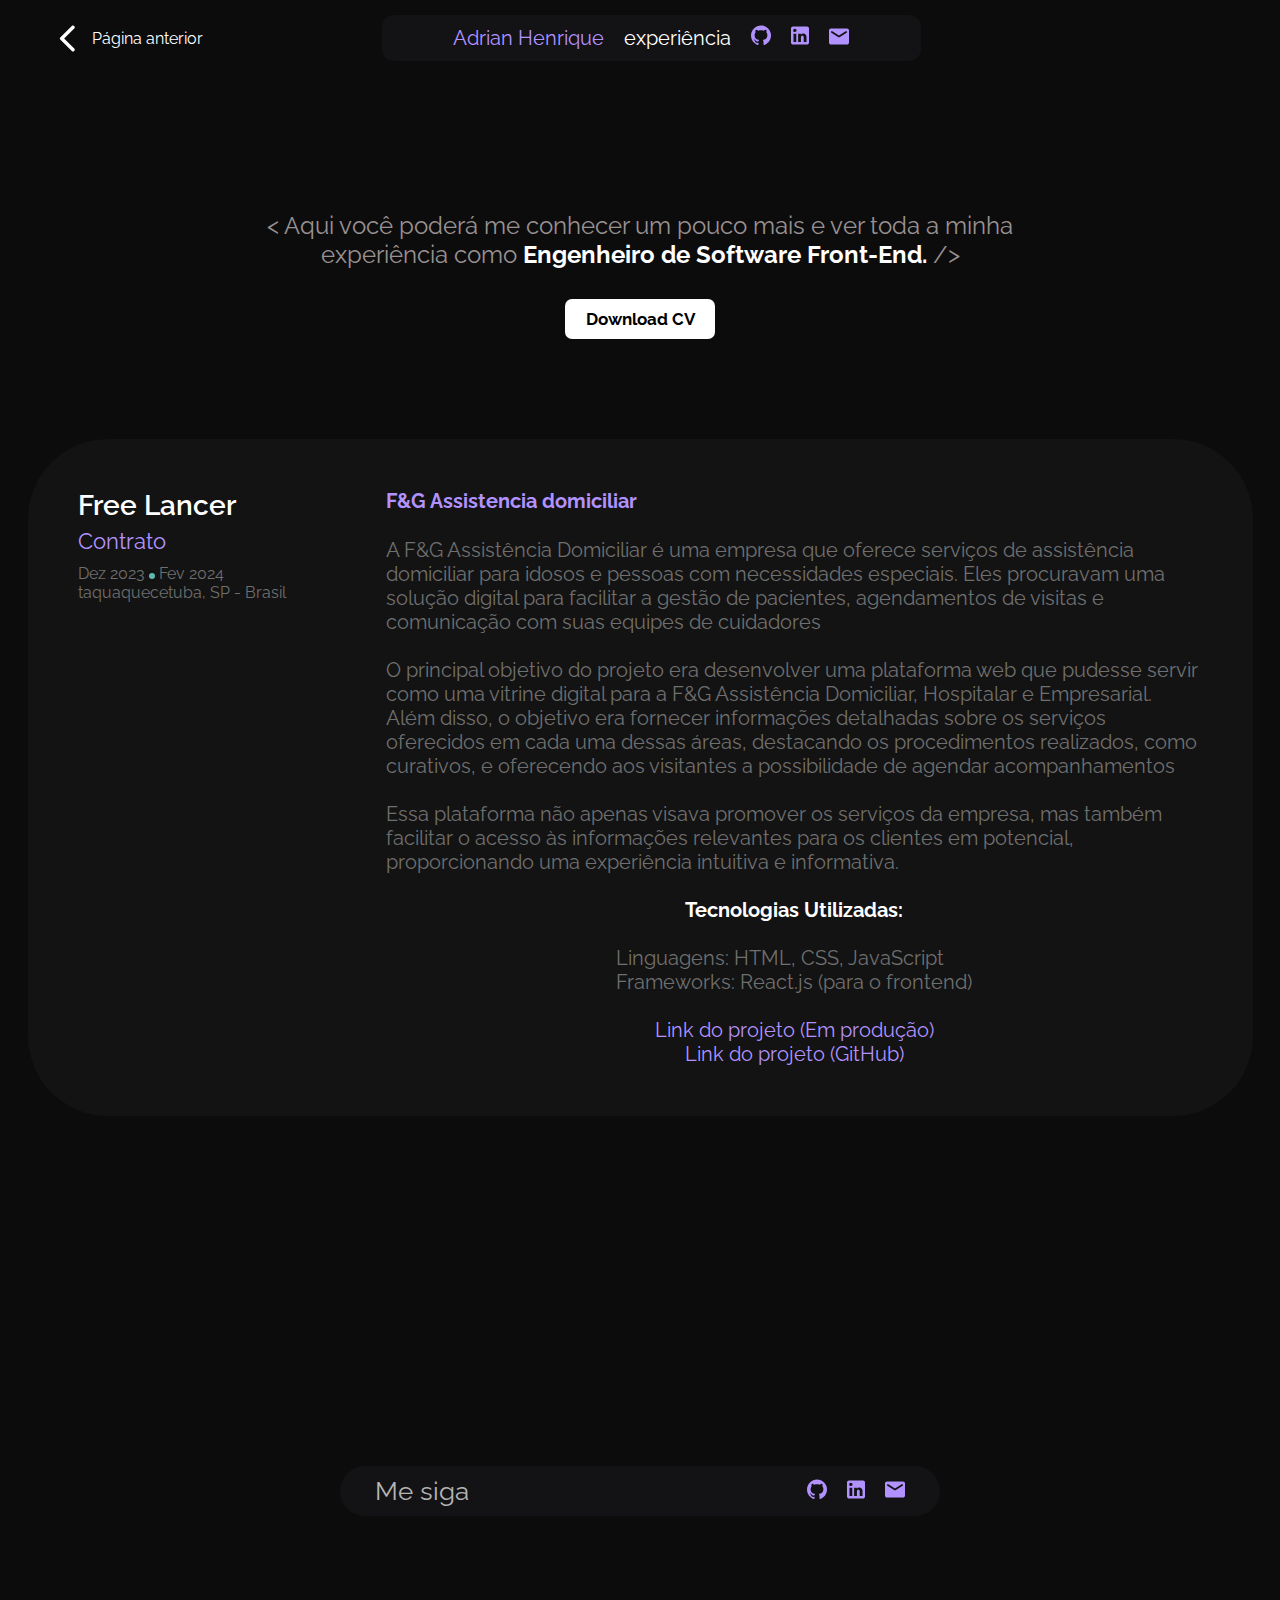
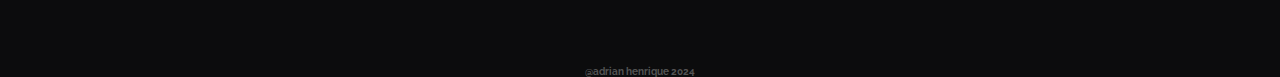
<file: experience/index.html>
<!DOCTYPE html>
<html lang="pt-br">
<head>
    <meta charset="UTF-8">
    <meta name="viewport" content="width=device-width, initial-scale=1.0">
    <title>Adrian Henrique | Experiências</title>

    <link rel="stylesheet" href="../reset.css">
    <link rel="stylesheet" href="./style.css">
</head>
<body>
    <header>
        <a href="javascript:history.back()" class="backPage"  onmouseover="changeImage()" onmouseout="restoreImage()">
            <img src="../src/arrow-left.svg" alt="Voltar para pagina anterior">
            <h2>Página anterior</h2>
        </a>
        <nav class="navBar">
            <ul>
                <li>
                    <a href="../">
                    Adrian Henrique
                    </a>
                </li>
                <li>
                    <a href="./"   style="color: white;">
                        experiência
                    </a>
                </li>
                <li>
                    <a href="https://github.com/Adrianhenrrique" target="_blank">
                        <img src="../src/github.svg" alt="icon do GitHub">
                    </a>
                </li>
                <li>
                    <a href="https://www.linkedin.com/in/adrian-henrique/" target="_blank">
                        <img src="../src/linkedin.svg" alt="Icon Do Linkedin">
                    </a>
                </li>
                <li>
                    <a href="mailto:adrianhenriquejjs290@gmail.com" target="_blank">
                        <img src="../src/email.svg" alt="Icon do Email">
                    </a>
                </li>
            </ul>
    </header>

    <main>
        <section class="descript">
            <h1 class="title">
                < Aqui você poderá me conhecer um pouco mais e ver toda a minha experiência como <b>Engenheiro de Software Front-End.</b>  />
            </h1>
            <button class="bnt"> <a href="../src/Currico-Adrina-Henrique.pdf" download> Download CV </a></button>
        </section>
        <section class="experiencia">
            <div class="card">
                <div class="left">
                    <h2 class="title">Free Lancer</h2>
                    <p class="subtitle">Contrato</p>
                    <p class="descript">
                        Dez 2023‎ <img src="../src/cicle.svg" alt="">‎  Fev 2024 <br>
                        taquaquecetuba, SP - Brasil
                    </p>
                </div>
                <div class="right">
                    <h2 class="title">F&G Assistencia domiciliar</h2>
                    <p class="descript">A F&G Assistência Domiciliar é uma empresa que oferece serviços de assistência domiciliar para idosos e pessoas com necessidades especiais. Eles procuravam uma solução digital para facilitar a gestão de pacientes, agendamentos de visitas e comunicação com suas equipes de cuidadores <br><br>
                        O principal objetivo do projeto era desenvolver uma plataforma web que pudesse servir como uma vitrine digital para a F&G Assistência Domiciliar, Hospitalar e Empresarial. Além disso, o objetivo era fornecer informações detalhadas sobre os serviços oferecidos em cada uma dessas áreas, destacando os procedimentos realizados, como curativos, e oferecendo aos visitantes a possibilidade de agendar acompanhamentos <br><br>
                        Essa plataforma não apenas visava promover os serviços da empresa, mas também facilitar o acesso às informações relevantes para os clientes em potencial, proporcionando uma experiência intuitiva e informativa. <br><br>
                        <b>Tecnologias Utilizadas:</b> <br>

                        Linguagens: HTML, CSS, JavaScript <br>
                        Frameworks: React.js (para o frontend) <br><br>
                        <a href="http://https://www.fgassistenciadomiciliar.com.br/" target="_blank" rel="noopener noreferrer">Link do projeto (Em produção)</a>
                        <a href="https://github.com/Adrianhenrrique/FEG-ASSISTENCIA-DOMICILIAR" target="_blank" rel="noopener noreferrer">Link do projeto (GitHub)</a>
                    </p>
                </div>
            </div>
            
        </section>
    </main>

    <footer class="fold">
        <h3 style="color: #B4B4B4; font-size: 26px; font-weight: 400;">Me siga</h3>
        
        <ul>
            <li>
                <a href="https://github.com/Adrianhenrrique" target="_blank">
                    <img src="../src/github.svg" alt="icon do GitHub">
                </a>
            </li>
            <li>
                <a href="https://www.linkedin.com/in/adrian-henrique/" target="_blank">
                    <img src="../src/linkedin.svg" alt="Icon Do Linkedin">
                </a>
            </li>
            <li>
                <a href="mailto:adrianhenriquejjs290@gmail.com" target="_blank">
                    <img src="../src/email.svg" alt="Icon do Email">
                </a>
            </li>
        </ul>
    </footer>
    <h2 class="directs">@adrian henrique 2024</h2>
    <a href="" style="margin-top: 150px; padding: 0px 0 150px 0 ;"> ‎ </a>

    <script>
        // Função para mudar a imagem quando o mouse passar sobre ela
        function changeImage() {
            document.querySelector(".backPage > img").src = "../src/arrow-left-pink.svg";
        }
    
        // Função para restaurar a imagem original quando o mouse sair dela
        function restoreImage() {
            document.querySelector(".backPage > img").src = "../src/arrow-left.svg";
        }
    </script>
</body>
</html>
</file>
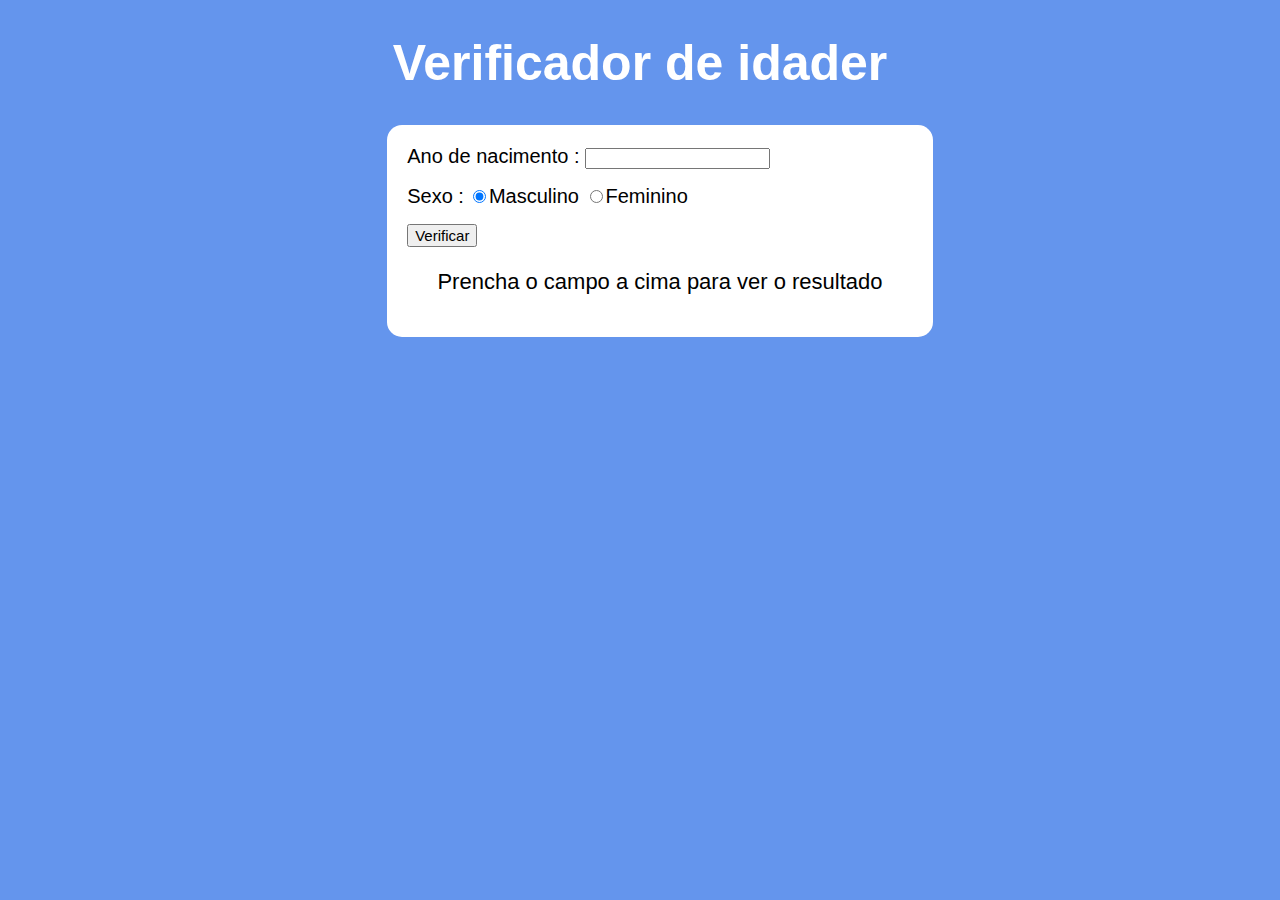
<file: pages/projetos/validador-de-idade/index.html>
<!DOCTYPE html>
<html lang="en">
<head>
    <meta charset="UTF-8">
    <meta http-equiv="X-UA-Compatible" content="IE=edge">
    <meta name="viewport" content="width=device-width, initial-scale=1.0">

    <link rel="stylesheet" href="index.css">

    <title>Valiador de idade</title>
</head>
<body>
    <h1 class="main-title"><b>Verificador de idader</b></h1>
    <div class="main-box">
        <label for="ano">Ano de nacimento : </label>
        <input type="text" name="ano" id="ano" class="ano">
        <p>
            <label for="">Sexo :</label>

            <label for="masculino">
                <input class="sexo" type="radio" name="c" id="" value="Masculino" checked>Masculino
            </label>
            <label for="feminino">
                <input class="sexo" type="radio" name="c" id="" value="Feminino">Feminino
            </label>
        </p> 
        <div>
            <input type="button" value="Verificar" class="btn" onclick="verificar()">
        </div>
        <div class="main-resul">
            <p class="resultado_text">Prencha o campo a cima para ver o resultado</p>
            <img class="img-resul" src="img/bebe_0-3.png" alt="Resultado da idade">
        </div>
    </div>

    <script src="index.js"></script>
</body>
</html>
</file>
<file: experience/style.css>
@import url('https://fonts.googleapis.com/css2?family=Raleway:ital,wght@0,100..900;1,100..900&display=swap');

* {
    box-sizing: border-box;
}

body {
    height: 100vh;
    background-color: #0C0C0D;
    padding: 15px 0 25px 0;
    margin: 0;

    display: flex;
    flex-direction: column;
    align-items: center;
}

header {
    /* display: flex;
    justify-content: space-between; */

    display: grid;
    grid-template-columns: repeat(12, 1fr);
    grid-template-rows: 1fr;
    grid-column-gap: 0px;
    grid-row-gap: 0px;
}

.backPage {
    grid-area: 1 / 1 / 6 / 2;
    display: flex;
    align-items: center;
    margin-left: 50px;
    transition: transforma 1s ease-in-out;
    transition: color 1s ease-in-out;
}

.backPage:hover > h2 {
    color: #B292FF;
}

.backPage > img {
    height: 35px;
    width: 35px;
    margin-right: 7px;
}

.backPage > h2 {
    font-size: 16px;
    font-weight: 400;
    color: #fff;

    width: 200px;
}

.navBar {
    grid-area: 1 / 5 / 2 / 8;
    background-color: rgba(33, 31, 35, 0.35);
    border-radius: 12px;

    padding: 10px 15px;
}

.navBar > ul{
    display: flex;
    justify-content: center;
    align-items: center;
    flex-direction: row;

    gap: 20px;
}

.navBar > ul > li > a {
    font-size: 20px;
}

.navBar > ul > li {
    transition: transforma 1s ease-in-out;
    cursor: pointer;
}

.descript {
    display: flex;
    align-items: center;
    flex-direction: column;

    margin: 150px 0 100px 0;
}

.descript > .title {
    font-family: Raleway;
    font-size: 24px;
    font-weight: 400;
    color: #999191;

    text-align: center;
    width: 800px;

    margin-bottom: 30px;
}

.descript > .bnt  {
    background-color: white;
    padding: 10px 15px;
    border-radius: 7px;

    cursor: pointer;
    transition: transforma 1s ease-in-out;

    width: 150px;
}

.descript > .bnt > a  {
    color: #000;
    font-size: 17px;
    font-weight: 700;
    text-decoration: none;
}

.descript > .title > b {
    color: #fff;
}

.navBar > ul > li:hover, .backPage:hover{
    transform: scale(1.04);
}

.experiencia {
    display: flex;
    flex-direction: column;
    gap: 50px;
}

.card {
    background-color: #131313;
    border-radius: 80px;
    display: flex;
    justify-content: space-between;

    padding: 50px;
}

.card > .left > .title {
    font-size: 28px;
    font-weight: 600;
    color: #fff;
    margin-bottom: 6px;
}

.card > .left > .subtitle {
    font-size: 22px;
    font-weight: 400;
    color: #B292FF;
    margin-bottom: 10px;
}

.card > .left > .descript {
    color: #6F6F6F;
    display: inline;
    align-items: center;
}

.card > .right {
    margin-left: 100px;
}

.card > .right > .title {
    color: #B292FF;
    font-size: 20px;
}

.card > .right > .descript {
    width: 817px;
    margin: 25px 0 0 0;
    text-align: start;
    color: #6F6F6F;

    font-size: 20px;
    font-weight: 400;
}

.card > .right > .descript  b {
    color: #fff;
}

.fold {
    margin: 350px 70px 150px 70px;

    background-color: rgba(33, 31, 35, 0.35);
    border-radius: 50px;

    padding: 10px 35px;
    display: flex;
    align-items: center;
    justify-content: space-between;

    width: 600px;
}

.fold > ul {
    display: flex;
    gap: 20px;
    align-items: center;
}

.directs {
    font-size: 10px;
    text-align: center;
    color: #535353;
}

@media screen and (min-width: 1201px) {
    .navBar {
        grid-area: 1 / 3 / 2 / 9;
    }
}

@media screen and (max-width: 1200px) and (min-width: 1023px) {
    .navBar {
        grid-area: 1 / 3 / 2 / 9;
    }

    .navBar > ul > li > a {
        font-size: 18px;
    }

    .descript >.title  {
        font-size: 17px;
        width: 520px;
    }
}

@media screen and (max-width: 1024px) {
    .navBar {
    grid-area: 1 / 3 / 2 / 9;
    }

    .navBar > ul > li > a {
        font-size: 18px;
    }
    .navBar > ul > li > a {
        font-size: 18px;
    }

    .descript >.title  {
        font-size: 17px;
        width: 520px;
    }

    .card {
        flex-direction: column;
    }
    .card > .right {
        margin: 0;
    }

    .card > .left {
        margin: 0 0 25px 0;
    }
}

@media screen and (max-width: 768px) {
    .backPage,
    .navBar > ul > li:nth-child(n+3){
        display: none;
    }

    header {
        display: flex;
        align-items: center;
        justify-content: center;
    }

    .navBar {
        position: fixed;
        bottom: 25px;
    }

    .descript >.title  {
        font-size: 17px;
        width: 520px;
    }

    .card > .right > .descript {
        width: 417px;
    }

    .fold {
        width: 300px;
    }
}

@media screen and (max-width: 480px) and (min-width: 80px) {
    .backPage,
    .navBar > ul > li:nth-child(n+3){
        display: none;
    }

    header {
        display: flex;
        align-items: center;
        justify-content: center;
    }

    .navBar {
        position: fixed;
        bottom: 25px;
    }

    .descript >.title  {
        font-size: 15px;
        width: 320px;
    }

    .descript {
        margin: 80px 0 60px 0;
    }

    .card > .right > .descript {
        width: 317px;
        font-size: 14px;
    }

    .card {
        padding: 15px;
        border-radius: 16px;
    }

    .card > .left > .title {
        font-size: 16px;
    }
    
    .card > .left > .subtitle {
        font-size: 16px;
    }
    
    .card > .left > .descript {
        font-size: 16px;
    }
    
    .card > .right > .title {
        color: #B292FF;
        font-size: 20px;
    }


    .fold {
        margin: 250px 0 150px 0;
    }
}
</file>
<file: pages/projetos/validador-de-idade/index.css>
body {
    background-color: cornflowerblue;
}
h1 {
    color: #fff;
    font: normal 50px arial;
}

label{
    font: normal 20px arial;
}

.btn {
    font-size: 15px;
}

.main-title {
    text-align: center;
}

.main-resul {
    display: flex;
    flex-direction: column;
    align-items: center;
}

.main-resul p{
    font-family: Arial;
    font-size: 22px;
}

.img-resul {
    height: 200px;
    width: 200px;
    border-radius: 50%;
    object-fit: cover;
    display: none;
}

.main-box {
    background-color: #fff;
    border-radius: 15px;
    padding: 20px;
    width: 40%;
    margin: 0% 30%;
}
</file>
